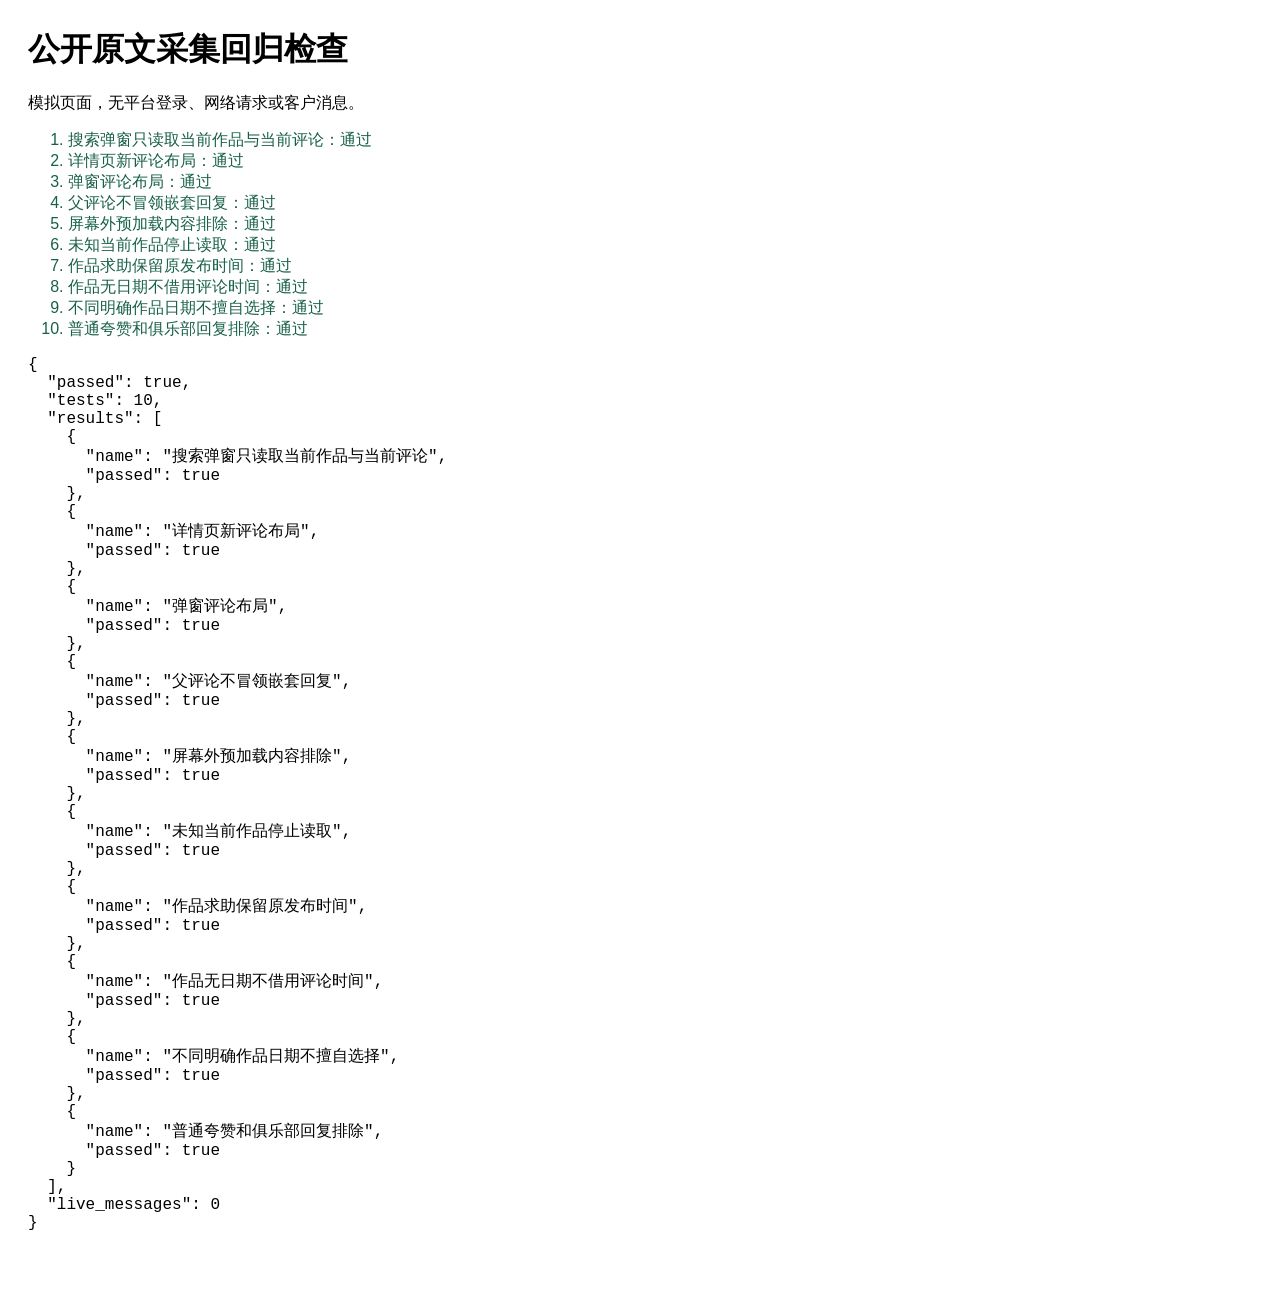
<file: work/ginkgo-growth/test_capture_browser.html>
<!doctype html><meta charset="utf-8"><title>获客采集回归检查</title>
<style>body{font:16px sans-serif;margin:28px}iframe{width:720px;height:420px;border:1px solid #ddd}.ok{color:#176147}.bad{color:#b11}#frames{position:relative}</style>
<h1>公开原文采集回归检查</h1><p>模拟页面，无平台登录、网络请求或客户消息。</p><ol id="results"></ol><div id="frames"></div>
<script src="browser-helper/capture.js"></script>
<script>
(async()=>{
 const results=[];const source='https://www.douyin.com/search/test?modal_id=7701372394577607067';
 const ask='成都哪里能找乒乓球教练，请问周末可以学吗？';
 function check(ok,msg){if(!ok)throw Error(msg)}
 async function fixture(html){const f=document.createElement('iframe');document.querySelector('#frames').append(f);await new Promise(resolve=>{f.onload=resolve;f.srcdoc='<style>body{margin:8px}h1{font-size:18px}div,span,time{min-height:18px}</style>'+html});return f}
 async function test(name,html,fn){let f;try{f=await fixture(html);await fn(f.contentDocument);results.push({name,passed:true})}catch(e){results.push({name,passed:false,error:e.message})}finally{if(f)f.remove()}const li=document.createElement('li');li.textContent=name+'：'+(results.at(-1).passed?'通过':'失败 '+results.at(-1).error);li.className=results.at(-1).passed?'ok':'bad';document.querySelector('#results').append(li)}
 function read(doc,mode='visible',url=source){return GinkgoCapture.collect({document:doc,source_url:url,mode,captured_at:'2026-11-01T01:30:00+08:00'})}
 const row=(body,cls='FduGc_lz',date='3天前·四川')=>'<div data-e2e="comment-item"><div class="'+cls+'">'+body+'</div><div class="VAQA49VP"><span>'+date+'</span></div></div>';
 await test('搜索弹窗只读取当前作品与当前评论','<div data-e2e="video-desc">成都相邻旧视频</div><div data-e2e="feed-active-video"><div data-e2e="video-desc">当前作品，没有城市</div>'+row(ask)+'</div><div>'+row('成都求乒乓球教练，相邻视频评论')+'</div>',doc=>{const b=read(doc);check(b.items.length===1,'混入相邻评论');check(b.items[0].source_context==='当前作品，没有城市','混入相邻标题');check(b.items[0].source_url==='https://www.douyin.com/video/7701372394577607067','未规范化链接');check(b.items[0].posted_text==='3天前·四川','丢失原日期')});
 await test('详情页新评论布局','<h1>当前作品</h1>'+row(ask),doc=>{check(read(doc,'visible','https://www.douyin.com/video/7701372394577607067').items.length===1,'详情评论漏收')});
 await test('弹窗评论布局','<div data-e2e="feed-active-video"><div data-e2e="video-desc">当前作品</div>'+row(ask,'sU2yAQQU')+'</div>',doc=>{check(read(doc).items.length===1,'弹窗评论漏收')});
 await test('父评论不冒领嵌套回复','<div data-e2e="feed-active-video"><div data-e2e="video-desc">当前作品</div><div data-e2e="comment-item"><div>普通夸赞</div>'+row(ask)+'</div></div>',doc=>{check(read(doc).items.length===1,'嵌套回复重复或串作者')});
 await test('屏幕外预加载内容排除','<div data-e2e="feed-active-video"><div data-e2e="video-desc">当前作品</div><div style="position:absolute;top:900px">'+row(ask)+'</div></div>',doc=>{check(read(doc).items.length===0,'读到屏幕外评论')});
 await test('未知当前作品停止读取','<div data-e2e="video-desc">相邻视频</div>'+row(ask),doc=>{let failed=false;try{read(doc)}catch{failed=true}check(failed,'未确定作品却读取')});
 await test('作品求助保留原发布时间','<h1>'+ask+'</h1><span>发布时间：2026-10-27 23:38</span>'+row('好看好看'),doc=>{const b=read(doc,'post','https://www.douyin.com/video/7701372394577607067');check(b.items[0].source_kind==='post','作品类型错误');check(b.items[0].posted_text==='2026-10-27 23:38','时间取错')});
 await test('作品无日期不借用评论时间','<h1>'+ask+'</h1>'+row(ask),doc=>{check(read(doc,'post','https://www.douyin.com/video/7701372394577607067').items[0].posted_text==='','冒用评论日期')});
 await test('不同明确作品日期不擅自选择','<h1>'+ask+'</h1><span>发布时间：2026-10-27 23:38</span><span>发布时间：2026-10-28 23:38</span>',doc=>{check(read(doc,'post','https://www.douyin.com/video/7701372394577607067').items[0].posted_text==='','擅自选择日期')});
 await test('普通夸赞和俱乐部回复排除','<div data-e2e="feed-active-video"><div data-e2e="video-desc">当前作品</div>'+row('打得真好，太帅了')+row('你好，我们是银杏乒乓球俱乐部，欢迎报名比赛')+'</div>',doc=>{check(read(doc).items.length===0,'把宣传回复当新需求')});
 document.title=results.every(x=>x.passed)?'PASS '+results.length+' 采集检查':'FAIL 采集检查';
 const out=document.createElement('pre');out.id='report';out.textContent=JSON.stringify({passed:results.every(x=>x.passed),tests:results.length,results,live_messages:0},null,2);document.body.append(out);
})();
</script>
</file>
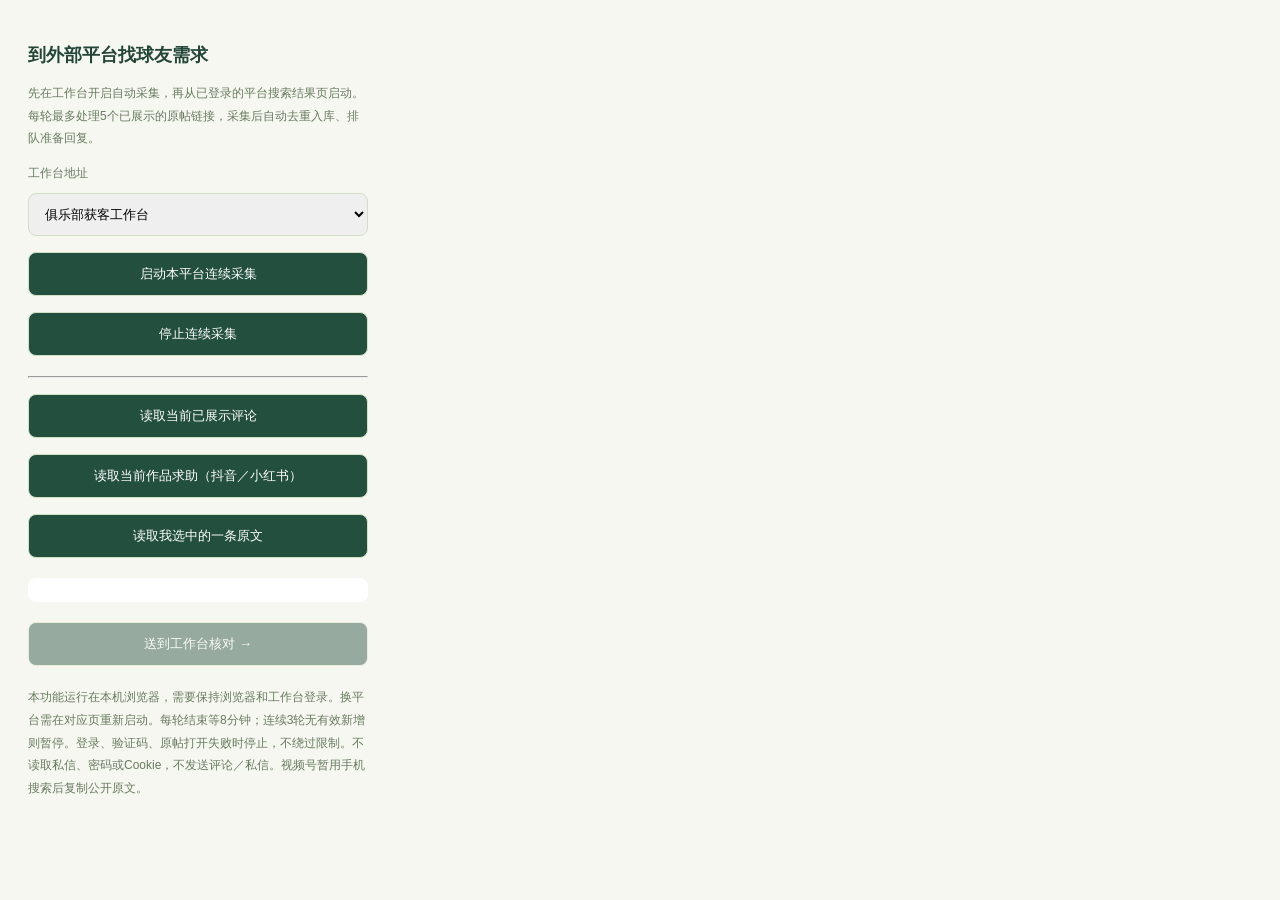
<file: work/ginkgo-growth-autocollect/browser-helper/popup.html>
<!doctype html><html lang="zh-CN"><meta charset="utf-8"><link rel="stylesheet" href="popup.css"><script src="capture.js" defer></script><script src="popup.js" defer></script><body><h2>到外部平台找球友需求</h2><p>先在工作台开启自动采集，再从已登录的平台搜索结果页启动。每轮最多处理5个已展示的原帖链接，采集后自动去重入库、排队准备回复。</p><label>工作台地址<select id="destination"><option value="https://qiuchen.yinxingpingpang.com/api/match-center/growth/">俱乐部获客工作台</option><option value="http://127.0.0.1:8796/api/match-center/growth/">本机开发工作台</option></select></label><button id="continuousStart">启动本平台连续采集</button><button id="continuousStop">停止连续采集</button><p id="continuousState" role="status"></p><hr><button id="capture">读取当前已展示评论</button><button id="post">读取当前作品求助（抖音／小红书）</button><button id="selection">读取我选中的一条原文</button><p id="result" role="status"></p><pre id="samples"></pre><button id="send" disabled>送到工作台核对 →</button><p>本功能运行在本机浏览器，需要保持浏览器和工作台登录。换平台需在对应页重新启动。每轮结束等8分钟；连续3轮无有效新增则暂停。登录、验证码、原帖打开失败时停止，不绕过限制。不读取私信、密码或Cookie，不发送评论／私信。视频号暂用手机搜索后复制公开原文。</p></body></html>
</file>
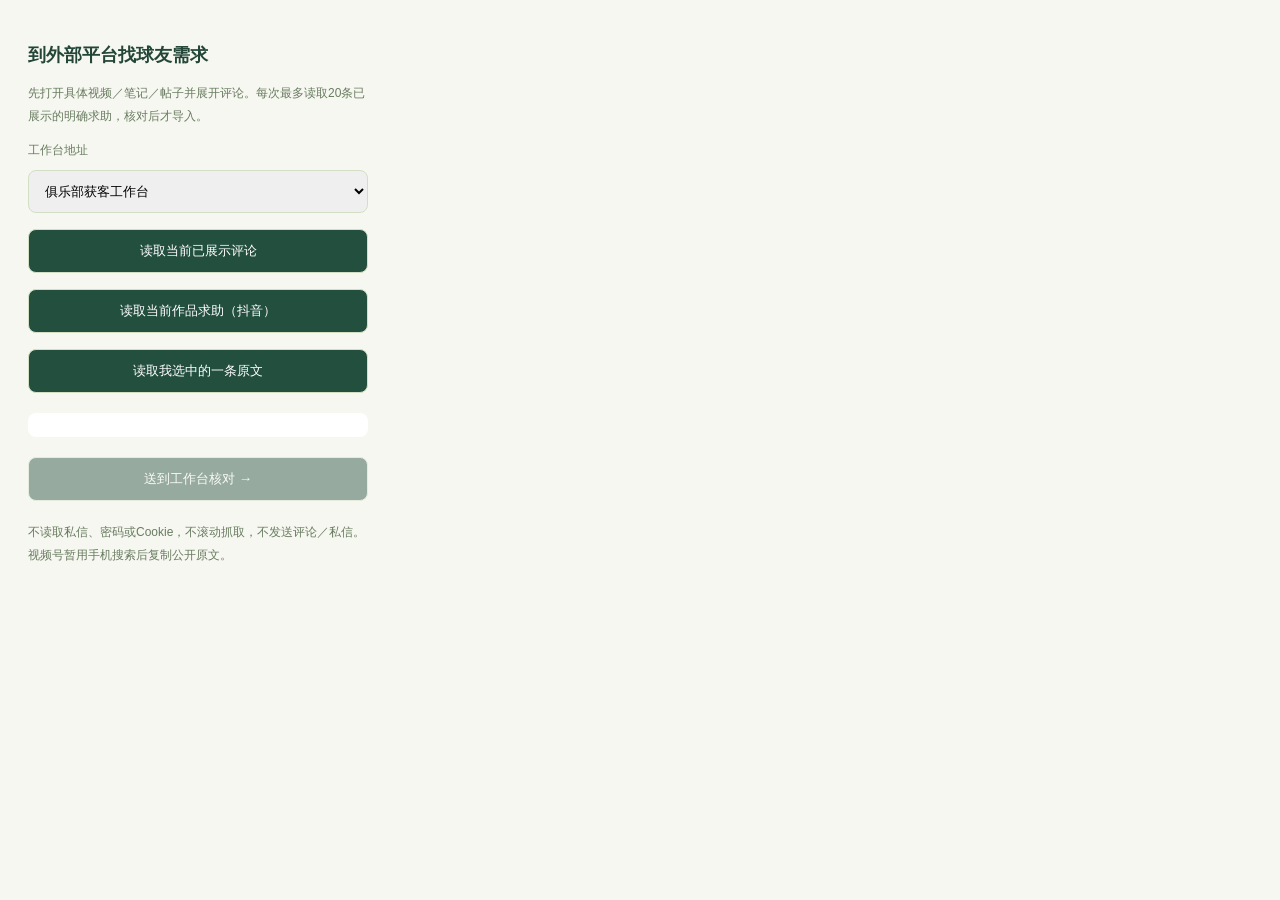
<file: work/ginkgo-growth/browser-helper/popup.html>
<!doctype html><html lang="zh-CN"><meta charset="utf-8"><link rel="stylesheet" href="popup.css"><script src="capture.js" defer></script><script src="popup.js" defer></script><body><h2>到外部平台找球友需求</h2><p>先打开具体视频／笔记／帖子并展开评论。每次最多读取20条已展示的明确求助，核对后才导入。</p><label>工作台地址<select id="destination"><option value="https://qiuchen.yinxingpingpang.com/api/match-center/growth/">俱乐部获客工作台</option><option value="http://127.0.0.1:8796/api/match-center/growth/">本机开发工作台</option></select></label><button id="capture">读取当前已展示评论</button><button id="post">读取当前作品求助（抖音）</button><button id="selection">读取我选中的一条原文</button><p id="result" role="status"></p><pre id="samples"></pre><button id="send" disabled>送到工作台核对 →</button><p>不读取私信、密码或Cookie，不滚动抓取，不发送评论／私信。视频号暂用手机搜索后复制公开原文。</p></body></html>
</file>
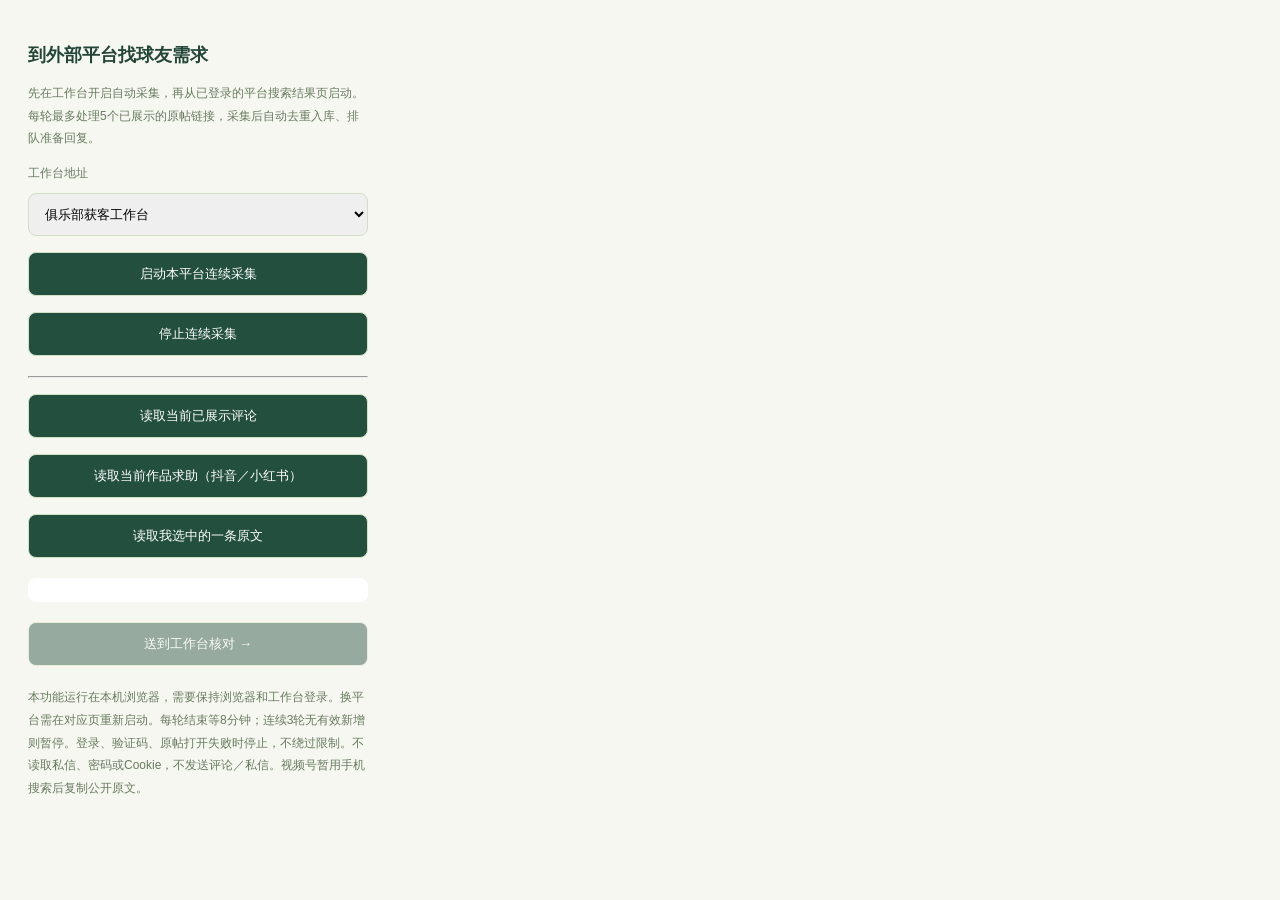
<file: work/release/growth-collection-20261101/helper-1.4.1/popup.html>
<!doctype html><html lang="zh-CN"><meta charset="utf-8"><link rel="stylesheet" href="popup.css"><script src="capture.js" defer></script><script src="popup.js" defer></script><body><h2>到外部平台找球友需求</h2><p>先在工作台开启自动采集，再从已登录的平台搜索结果页启动。每轮最多处理5个已展示的原帖链接，采集后自动去重入库、排队准备回复。</p><label>工作台地址<select id="destination"><option value="https://qiuchen.yinxingpingpang.com/api/match-center/growth/">俱乐部获客工作台</option><option value="http://127.0.0.1:8796/api/match-center/growth/">本机开发工作台</option></select></label><button id="continuousStart">启动本平台连续采集</button><button id="continuousStop">停止连续采集</button><p id="continuousState" role="status"></p><hr><button id="capture">读取当前已展示评论</button><button id="post">读取当前作品求助（抖音／小红书）</button><button id="selection">读取我选中的一条原文</button><p id="result" role="status"></p><pre id="samples"></pre><button id="send" disabled>送到工作台核对 →</button><p>本功能运行在本机浏览器，需要保持浏览器和工作台登录。换平台需在对应页重新启动。每轮结束等8分钟；连续3轮无有效新增则暂停。登录、验证码、原帖打开失败时停止，不绕过限制。不读取私信、密码或Cookie，不发送评论／私信。视频号暂用手机搜索后复制公开原文。</p></body></html>
</file>
<file: work/ginkgo-growth-autocollect/browser-helper/popup.css>
body{font-family:'Microsoft YaHei',sans-serif;width:340px;padding:20px;color:#234639;background:#f6f7f0}h2{font-size:18px}p,label{font-size:12px;line-height:1.9;color:#687c60}select,button{width:100%;padding:12px;margin:8px 0;border:1px solid #d2dfc4;border-radius:8px}button{background:#234f3f;color:white;cursor:pointer}button:disabled{opacity:.45;cursor:default}pre{white-space:pre-wrap;font-family:inherit;font-size:12px;max-height:180px;overflow:auto;background:white;padding:12px;border-radius:8px}
</file>
<file: work/ginkgo-growth/browser-helper/popup.css>
body{font-family:'Microsoft YaHei',sans-serif;width:340px;padding:20px;color:#234639;background:#f6f7f0}h2{font-size:18px}p,label{font-size:12px;line-height:1.9;color:#687c60}select,button{width:100%;padding:12px;margin:8px 0;border:1px solid #d2dfc4;border-radius:8px}button{background:#234f3f;color:white;cursor:pointer}button:disabled{opacity:.45;cursor:default}pre{white-space:pre-wrap;font-family:inherit;font-size:12px;max-height:180px;overflow:auto;background:white;padding:12px;border-radius:8px}
</file>
<file: work/release/growth-collection-20261101/helper-1.4.1/popup.css>
body{font-family:'Microsoft YaHei',sans-serif;width:340px;padding:20px;color:#234639;background:#f6f7f0}h2{font-size:18px}p,label{font-size:12px;line-height:1.9;color:#687c60}select,button{width:100%;padding:12px;margin:8px 0;border:1px solid #d2dfc4;border-radius:8px}button{background:#234f3f;color:white;cursor:pointer}button:disabled{opacity:.45;cursor:default}pre{white-space:pre-wrap;font-family:inherit;font-size:12px;max-height:180px;overflow:auto;background:white;padding:12px;border-radius:8px}
</file>
